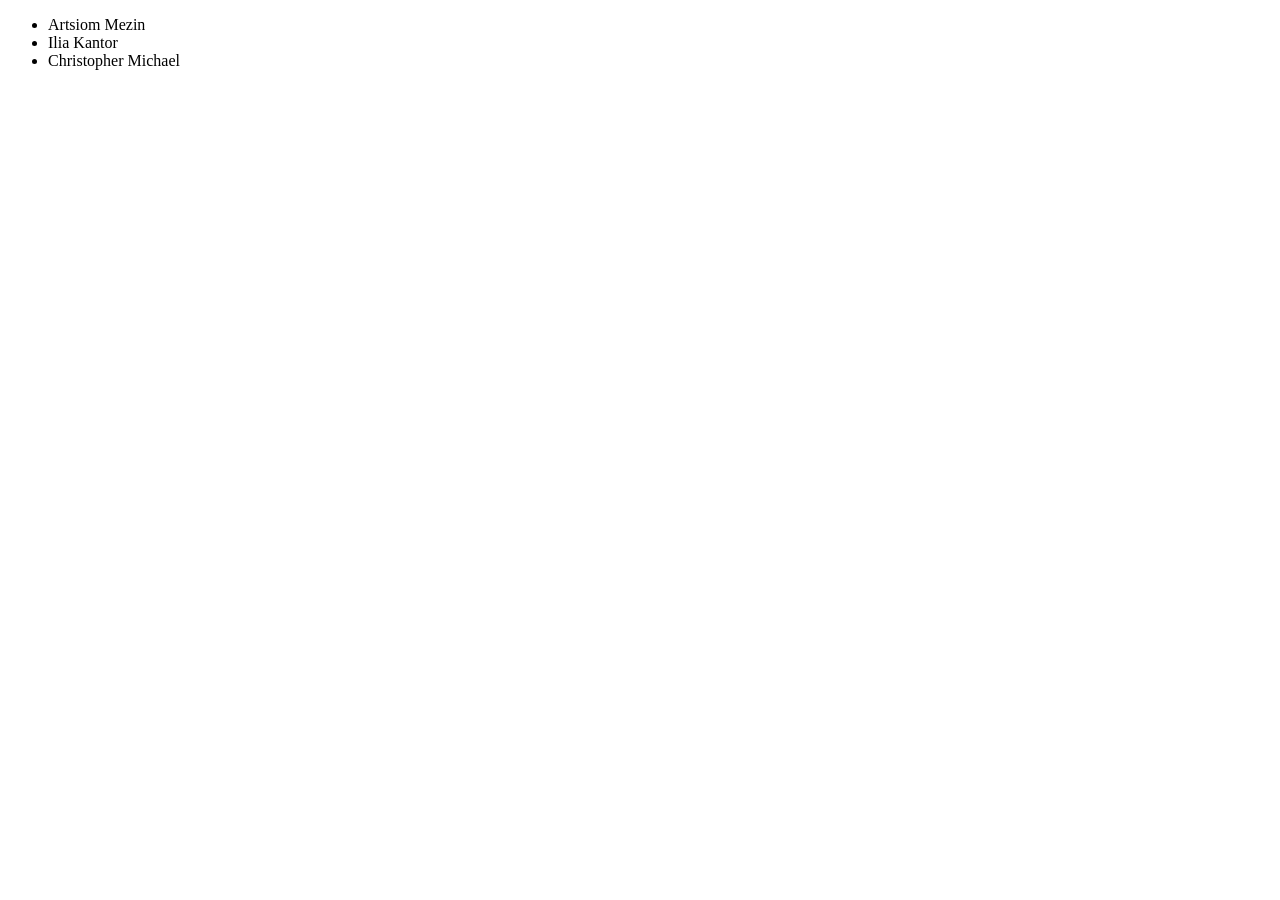
<file: 4-module/1-task/index.html>
<!DOCTYPE html>
<html>
  <head>
    <title>Занятие 4: Список друзей</title>
  </head>

  <script src="index.js"></script>
  <body>
    <script>
      let friends = [
        {
          firstName: 'Artsiom',
          lastName: 'Mezin'
        },
        {
          firstName: 'Ilia',
          lastName: 'Kantor'
        },
        {
          firstName: 'Christopher',
          lastName: 'Michael'
        }
      ];

      document.body.appendChild(makeFriendsList(friends));
    </script>
  </body>
</html>
</file>
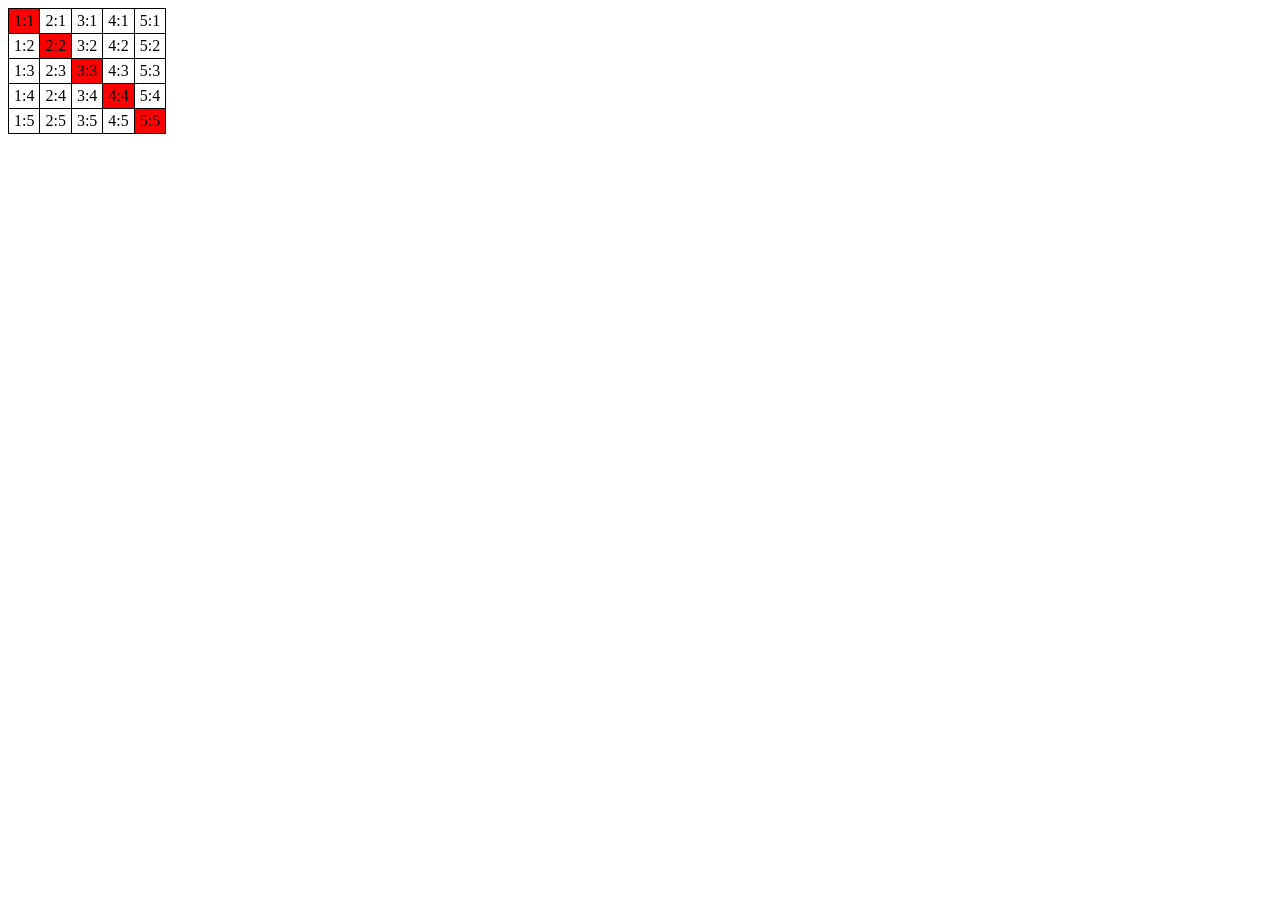
<file: 4-module/2-task/index.html>
<!DOCTYPE HTML>
<html>

<head>
  <style>
    table {
      border-collapse: collapse;
    }

    td {
      border: 1px solid black;
      padding: 3px 5px;
    }
  </style>
</head>

<body>
  <table>
    <tr>
      <td>1:1</td>
      <td>2:1</td>
      <td>3:1</td>
      <td>4:1</td>
      <td>5:1</td>
    </tr>
    <tr>
      <td>1:2</td>
      <td>2:2</td>
      <td>3:2</td>
      <td>4:2</td>
      <td>5:2</td>
    </tr>
    <tr>
      <td>1:3</td>
      <td>2:3</td>
      <td>3:3</td>
      <td>4:3</td>
      <td>5:3</td>
    </tr>
    <tr>
      <td>1:4</td>
      <td>2:4</td>
      <td>3:4</td>
      <td>4:4</td>
      <td>5:4</td>
    </tr>
    <tr>
      <td>1:5</td>
      <td>2:5</td>
      <td>3:5</td>
      <td>4:5</td>
      <td>5:5</td>
    </tr>
  </table>

  <script src="index.js"></script>
  <script>
    let table = document.querySelector('table');

    makeDiagonalRed(table);
  </script>
</body>

</html>
</file>
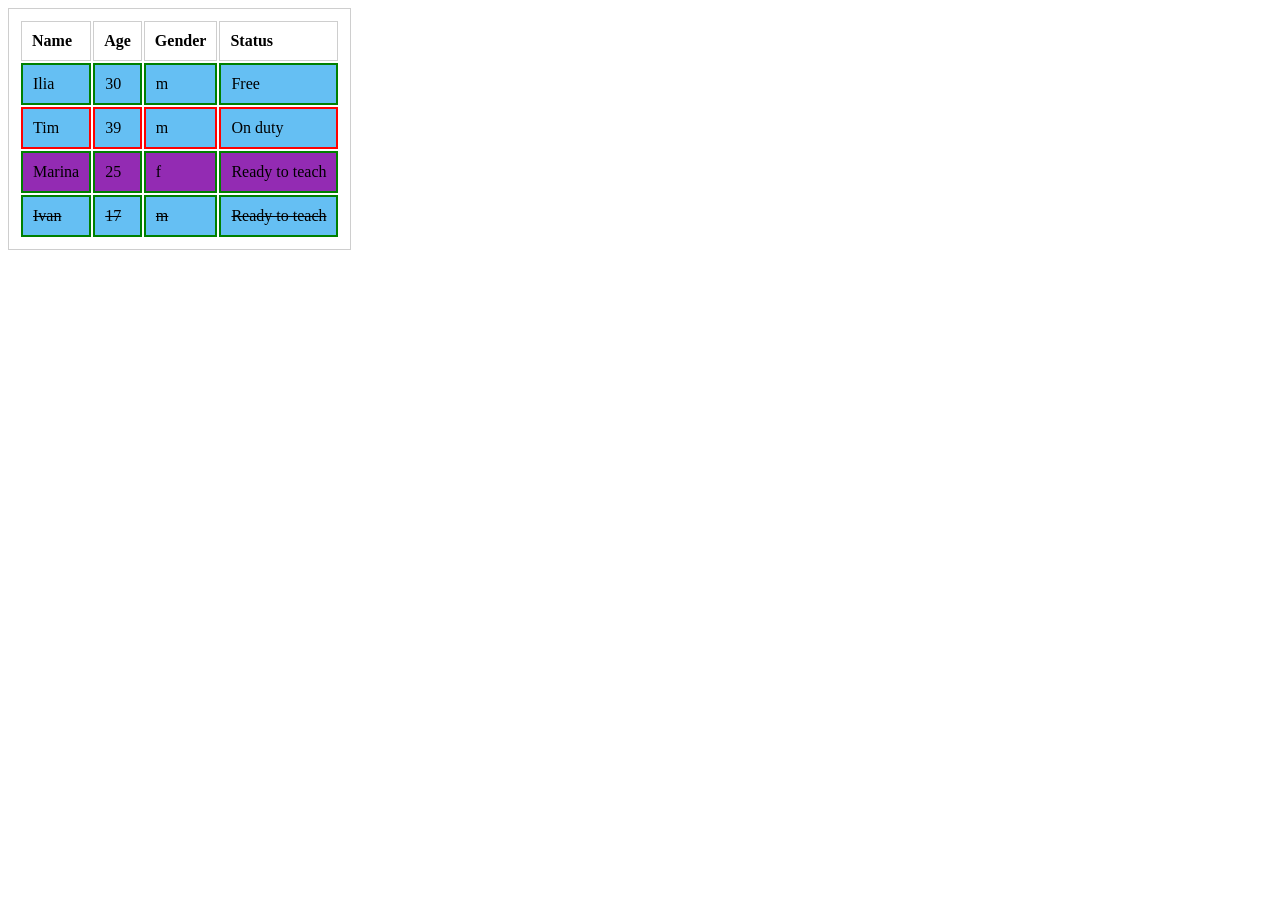
<file: 4-module/3-task/index.html>
<!DOCTYPE html>
<html lang="en">

<head>
  <meta charset="UTF-8">
  <title>Занятие 4: Функция highlight</title>
  <script src="index.js"></script>
  <link rel="stylesheet" href="style.css">
</head>

<body>
  <table class="js-teachers">
    <thead>
      <tr>
        <td>Name</td>
        <td>Age</td>
        <td>Gender</td>
        <td>Status</td>
      </tr>
    </thead>
    <tbody>
      <tr>
        <td>Ilia</td>
        <td>30</td>
        <td>m</td>
        <td data-available="true">Free</td>
      </tr>
      <tr>
        <td>Tim</td>
        <td>39</td>
        <td>m</td>
        <td data-available="false">On duty</td>
      </tr>
      <tr>
        <td>Marina</td>
        <td>25</td>
        <td>f</td>
        <td data-available="true">Ready to teach</td>
      </tr>
      <tr>
        <td>Klivden</td>
        <td>42</td>
        <td>m</td>
        <td>Leeeroy Jenkins!</td>
      </tr>
      <tr>
        <td>Ivan</td>
        <td>17</td>
        <td>m</td>
        <td data-available="true">Ready to teach</td>
      </tr>
    </tbody>
  </table>
  <script>
    let table = document.querySelector('.js-teachers');

    highlight(table);
  </script>
</body>

</html>
</file>
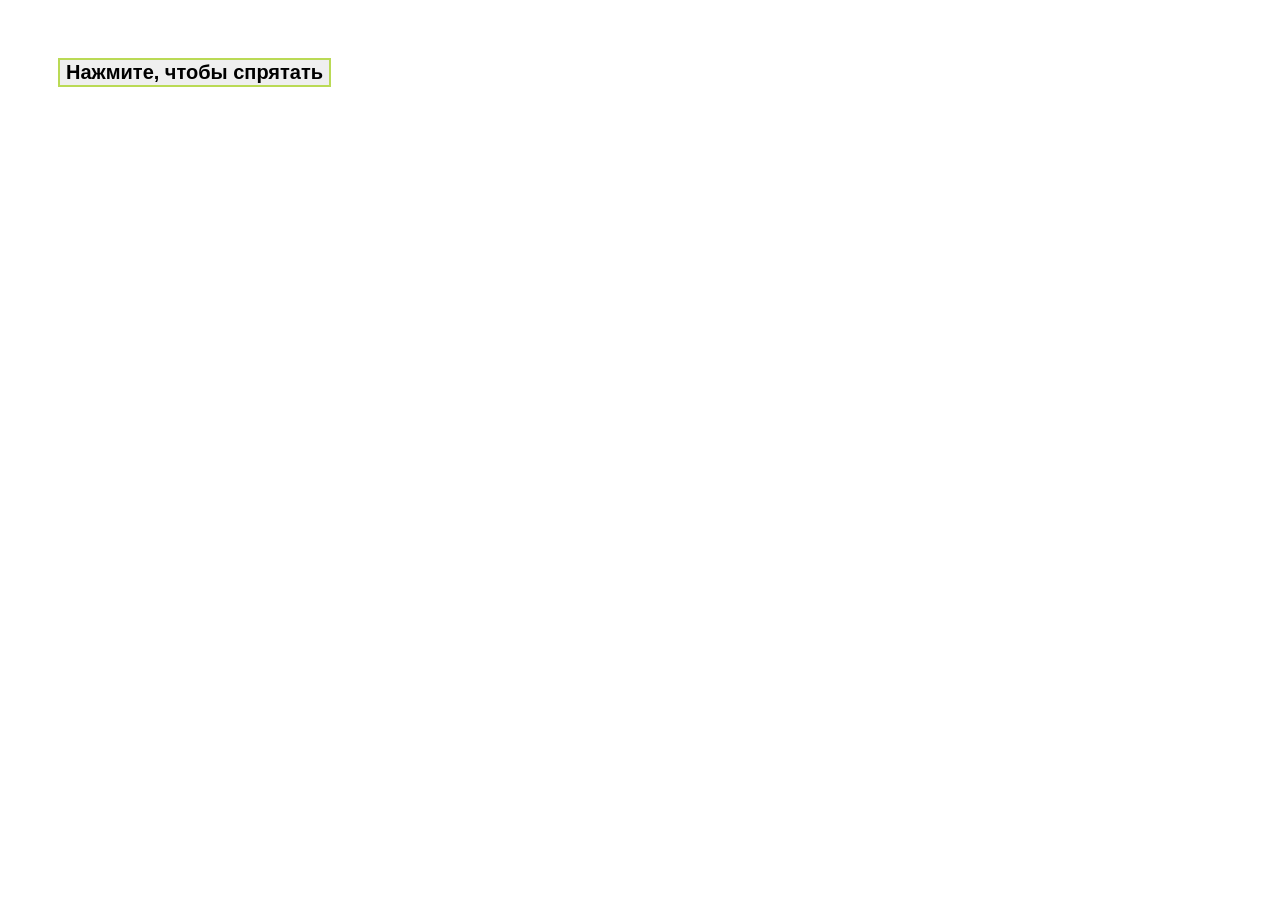
<file: 5-module/1-task/index.html>
<!DOCTYPE html>
<html>

<head>
  <meta charset="utf-8" />
  <meta name="viewport" content="width=device-width, initial-scale=1" />
  <title>Спрятать себя</title>
  <link rel="stylesheet" href="./index.css">
</head>

<body>
  <button class="hide-self-button">Нажмите, чтобы спрятать</button>

  <script src="./index.js"></script>
  <script>
    hideSelf();
  </script>
</body>

</html>
</file>
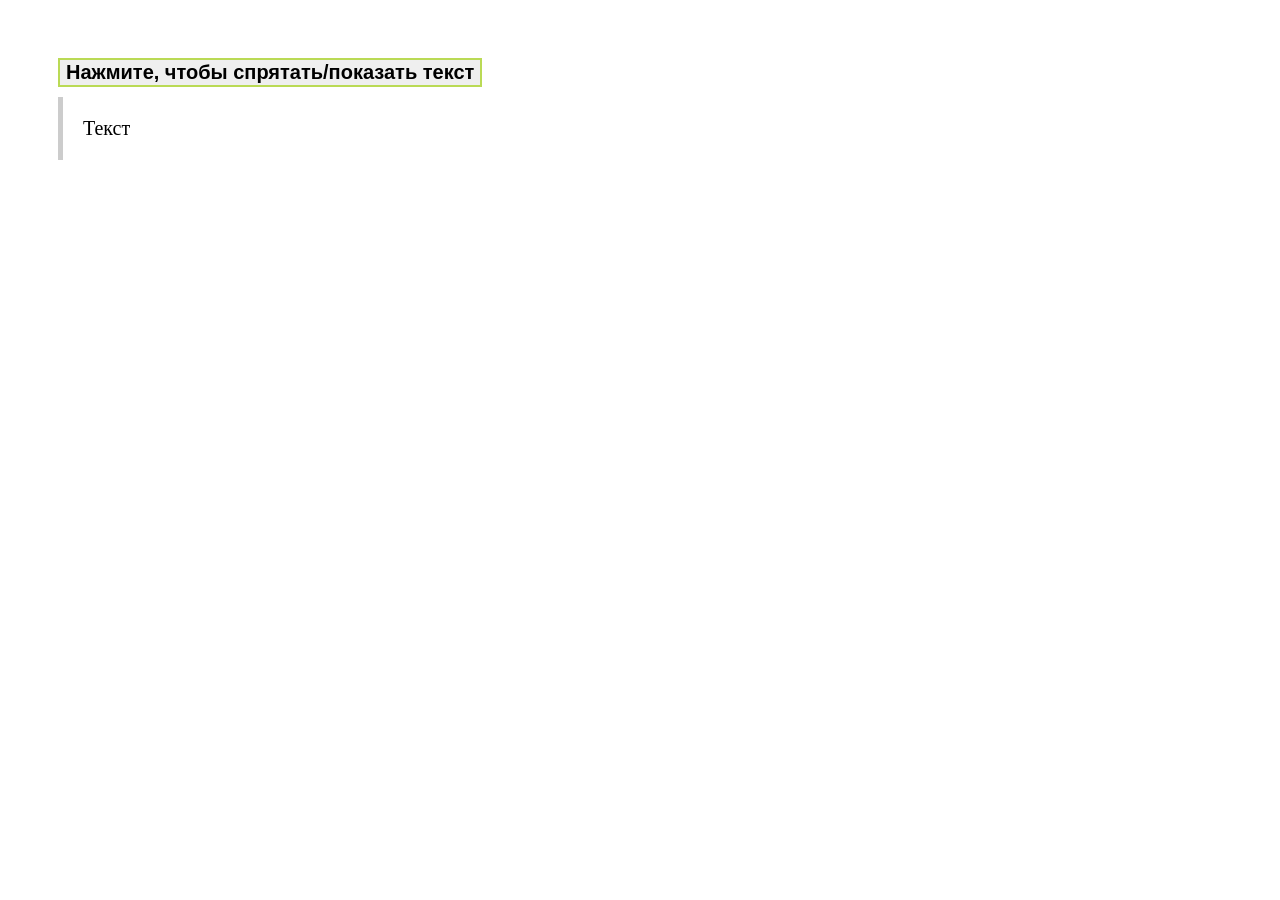
<file: 5-module/2-task/index.html>
<!DOCTYPE html>
<html>

<head>
  <meta charset="utf-8" />
  <meta name="viewport" content="width=device-width, initial-scale=1" />
  <title>Спрятать/показать текст</title>
  <link rel="stylesheet" href="./index.css">
</head>

<body>
  <button class="toggle-text-button">Нажмите, чтобы спрятать/показать текст</button>
  <div id="text">Текст</div>

  <script src="./index.js"></script>
  <script>
    toggleText();
  </script>
</body>

</html>
</file>
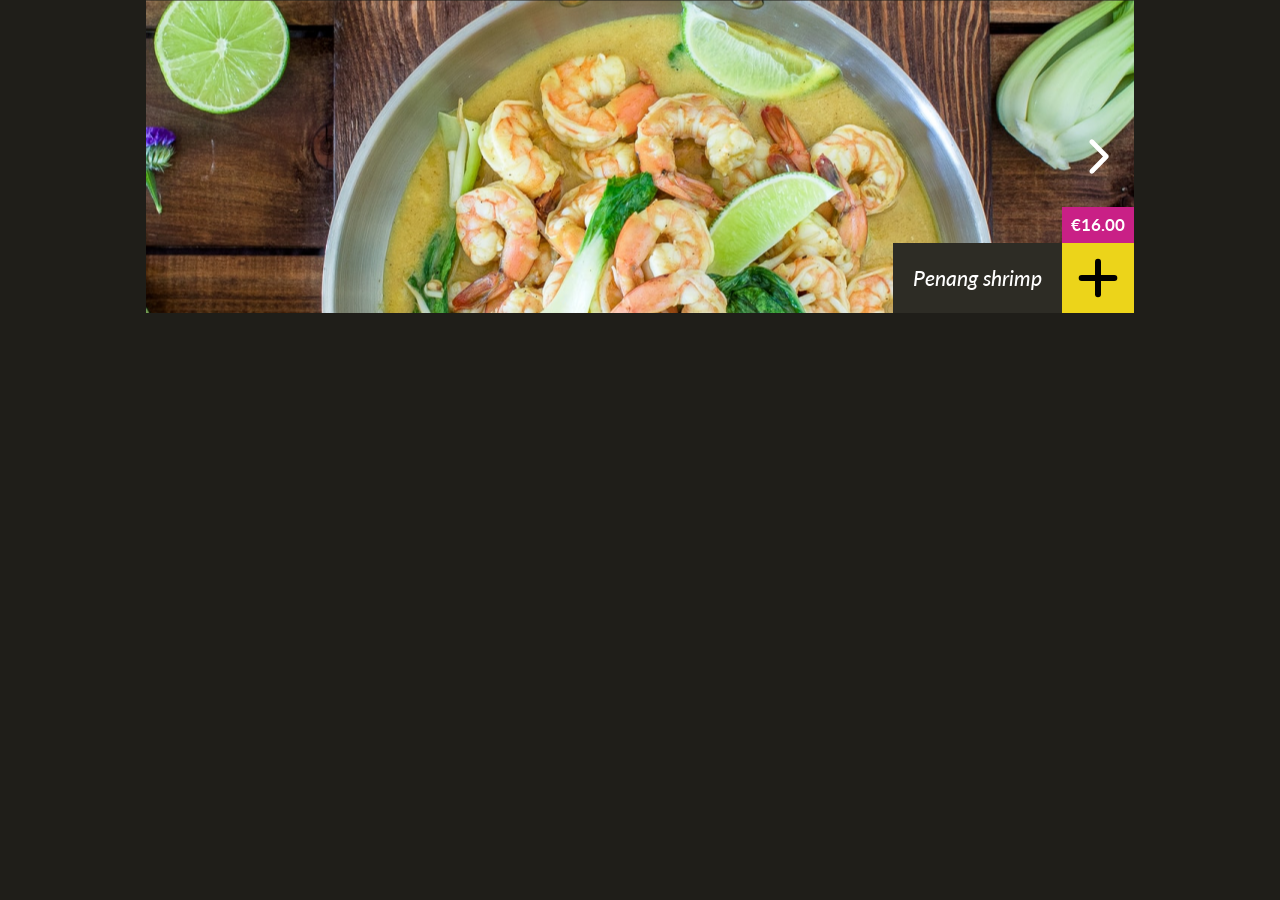
<file: 5-module/3-task/index.html>
<!DOCTYPE html>
<title>Бангкок Экспресс: Карусель</title>

<link rel="stylesheet" href="/assets/styles/common.css" />
<link rel="stylesheet" href="./index.css" />
</head>

<body>
  <main>
    <div class="container" data-carousel-holder>
      <div class="carousel">
        <div class="carousel__arrow carousel__arrow_right">
          <img src="/assets/images/icons/angle-icon.svg" alt="icon">
        </div>
        <div class="carousel__arrow carousel__arrow_left">
          <img src="/assets/images/icons/angle-left-icon.svg" alt="icon">
        </div>

        <div class="carousel__inner">
          <div class="carousel__slide" data-id="penang-shrimp">
            <img src="/assets/images/carousel/penang_shrimp.png" class="carousel__img" alt="slide">
            <div class="carousel__caption">
              <span class="carousel__price">€16.00</span>
              <div class="carousel__title">Penang shrimp</div>
              <button type="button" class="carousel__button">
                <img src="/assets/images/icons/plus-icon.svg" alt="icon">
              </button>
            </div>
          </div>

          <div class="carousel__slide" data-id="chicken-cashew">
            <img src="/assets/images/carousel/chicken_cashew.png" class="carousel__img" alt="slide">
            <div class="carousel__caption">
              <span class="carousel__price">€14.00</span>
              <div class="carousel__title">Chicken cashew</div>
              <button type="button" class="carousel__button">
                <img src="/assets/images/icons/plus-icon.svg" alt="icon">
              </button>
            </div>
          </div>

          <div class="carousel__slide" data-id="red-curry-veggies">
            <img src="/assets/images/carousel/red_curry_vega.png" class="carousel__img" alt="slide">
            <div class="carousel__caption">
              <span class="carousel__price">€12.50</span>
              <div class="carousel__title">Red curry veggies</div>
              <button type="button" class="carousel__button">
                <img src="/assets/images/icons/plus-icon.svg" alt="icon">
              </button>
            </div>
          </div>

          <div class="carousel__slide" data-id="chicken-springrolls">
            <img src="/assets/images/carousel/chicken_loempias.png" class="carousel__img" alt="slide">
            <div class="carousel__caption">
              <span class="carousel__price">€6.50</span>
              <div class="carousel__title">Chicken springrolls</div>
              <button type="button" class="carousel__button">
                <img src="/assets/images/icons/plus-icon.svg" alt="icon">
              </button>
            </div>
          </div>
        </div>
      </div>
    </div>
  </main>

  <script src="./index.js">
  </script>
  <script>
    if (initCarousel) {
      initCarousel();
    }
  </script>
</body>

</html>
</file>
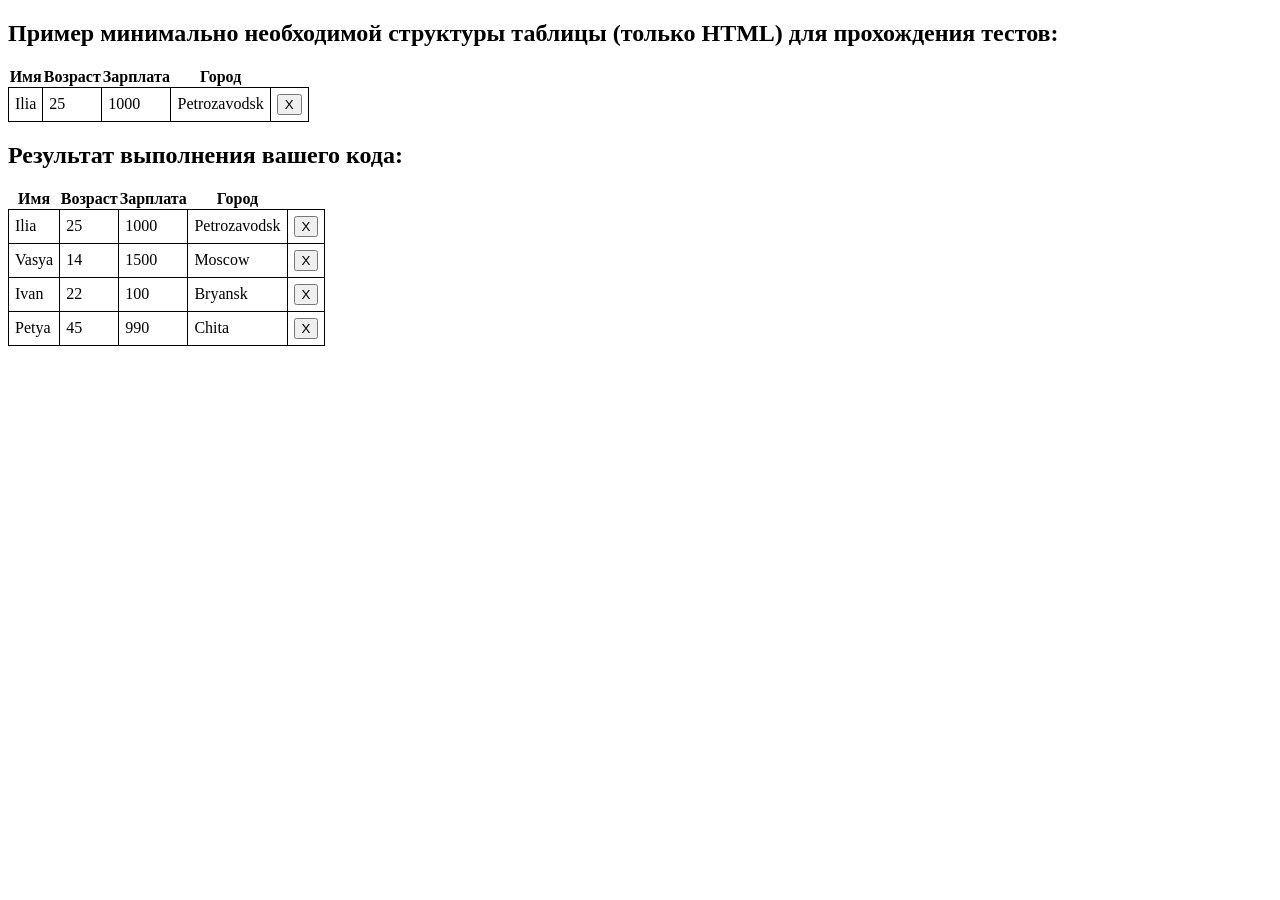
<file: 6-module/1-task/index.html>
<!DOCTYPE html>
<html>

<head>
  <title>Очищаемая таблица</title>
  <link href="style.css" rel="stylesheet">
</head>

<body>
  <h2>Пример минимально необходимой структуры таблицы (только HTML) для прохождения тестов:</h1>
  <div class="example">
    <table>
      <thead>
        <tr>
          <th>Имя</th>
          <th>Возраст</th>
          <th>Зарплата</th>
          <th>Город</th>
          <th></th>
        </tr>
      </thead>
      <tbody>
        <tr>
          <td>Ilia</td>
          <td>25</td>
          <td>1000</td>
          <td>Petrozavodsk</td>
          <td><button>X</button></td>
        </tr>
      </tbody>
    </table>
  </div>

  <h2>Результат выполнения вашего кода:</h2>

  <script type="module">
    import UserTable from './index.js';

    let rows = [
      {
        name: 'Ilia',
        age: 25,
        salary: 1000,
        city: 'Petrozavodsk'
      },
      {
        name: 'Vasya',
        age: 14,
        salary: 1500,
        city: 'Moscow'
      },
      {
        name: 'Ivan',
        age: 22,
        salary: 100,
        city: 'Bryansk'
      },
      {
        name: 'Petya',
        age: 45,
        salary: 990,
        city: 'Chita'
      }
    ];

    let table = new UserTable(rows);
    document.body.append(table.elem);


  </script>
</body>

</html>
</file>
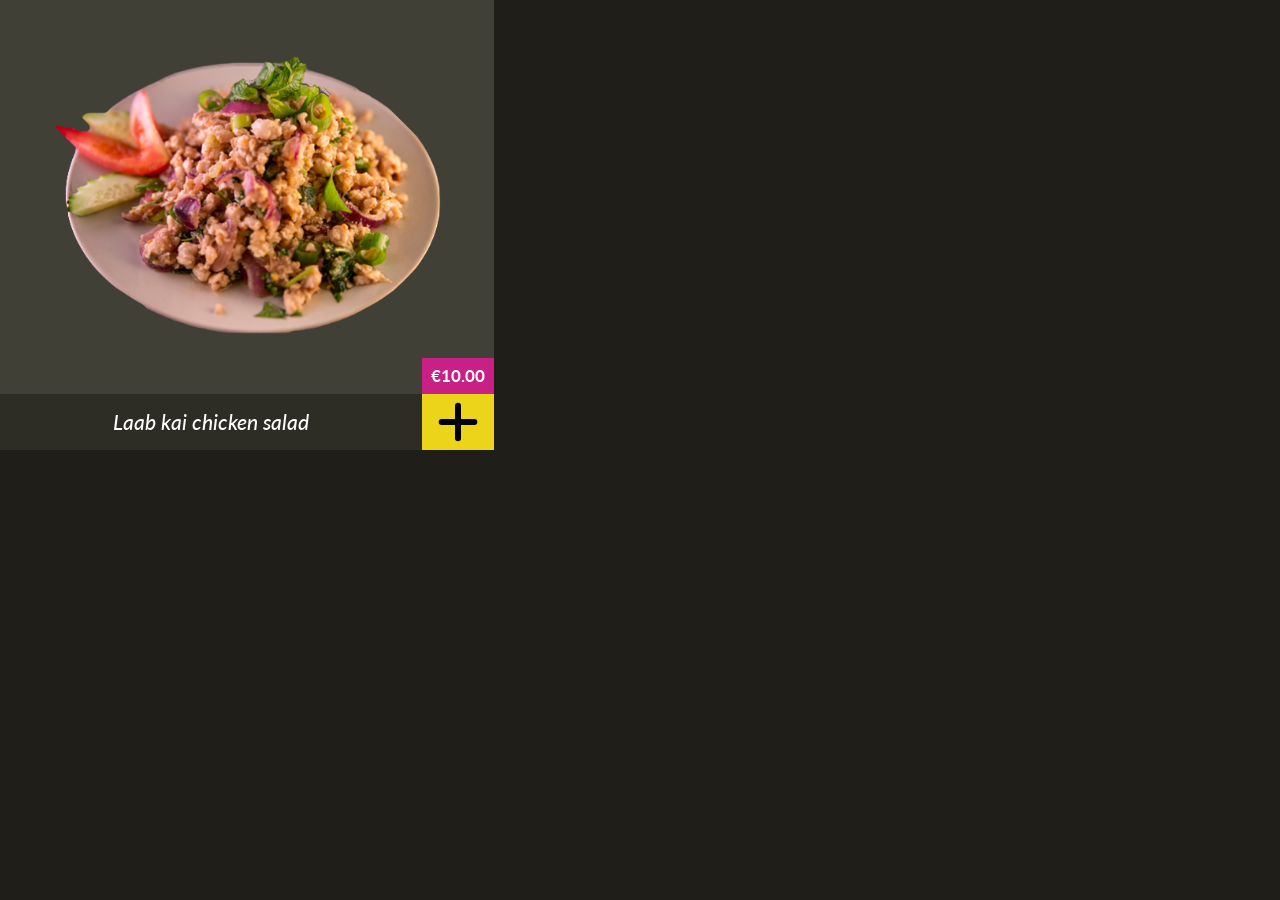
<file: 6-module/2-task/index.html>
<!DOCTYPE html>
<html>

<head>
  <meta charset="utf-8" />
  <meta name="viewport" content="width=device-width, initial-scale=1" />
  <title>Бангкок Экспресс: Карточка товара</title>
  <link rel="stylesheet" href="./index.css" />
  <link rel="stylesheet" href="/assets/styles/common.css" />
</head>

<body>
  <div id="holder" class="container_half"></div>

  <script type="module">
    import ProductCard from './index.js';

    let card = new ProductCard({
      name: "Laab kai chicken salad",
      price: 10,
      category: "salads",
      image: "laab_kai_chicken_salad.png",
      id: "laab-kai-chicken-salad"
    });

    holder.append(card.elem);
  </script>
</body>

</html>
</file>
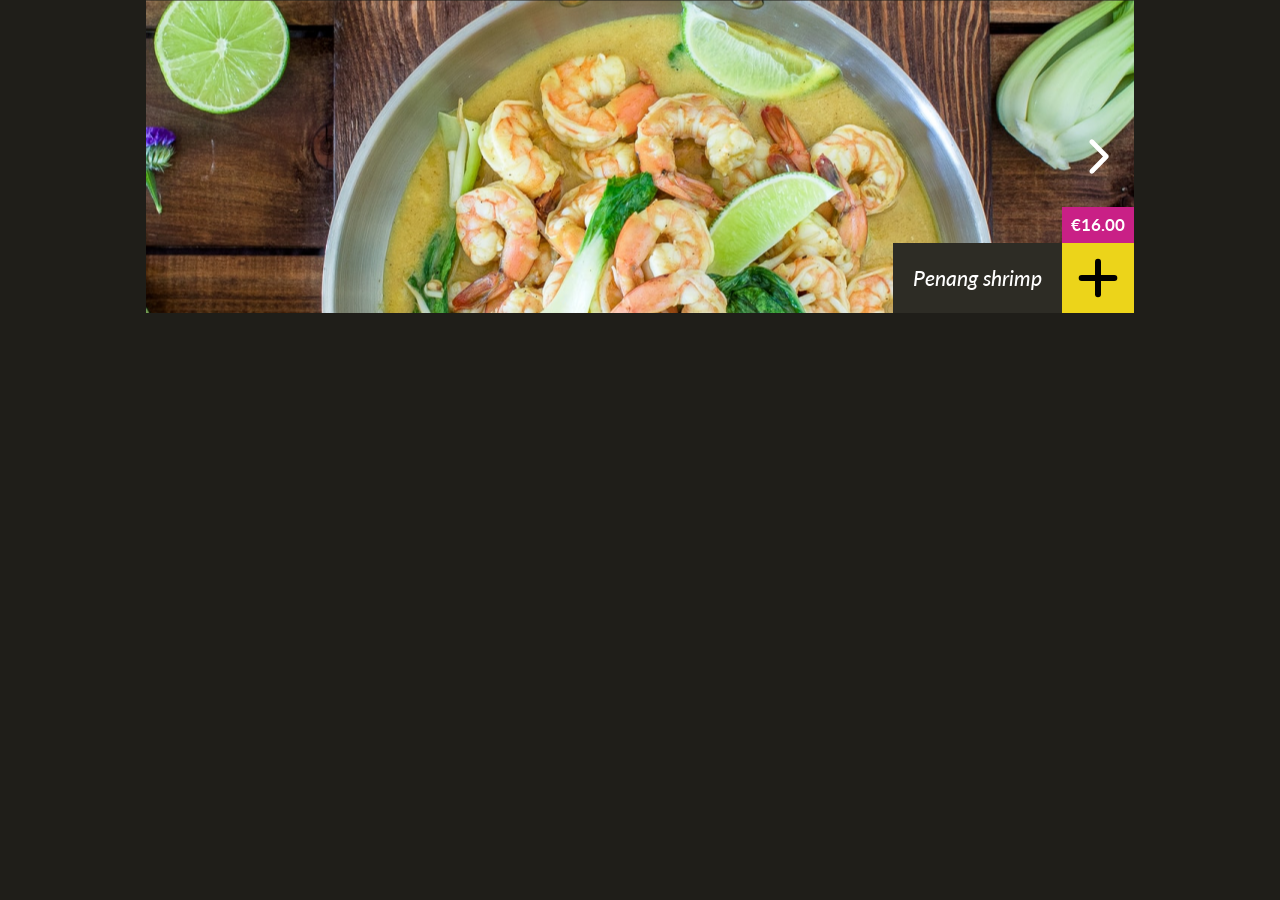
<file: 6-module/3-task/index.html>
<!DOCTYPE html>
<html>

<head>
  <meta charset="utf-8" />
  <meta name="viewport" content="width=device-width, initial-scale=1" />
  <title>Бангкок Экспресс: Карусель</title>

  <link rel="stylesheet" href="./index.css" />
  <link rel="stylesheet" href="/assets/styles/common.css" />
</head>

<body>
  <div class="container">
  </div>

  <script type="module">
    import slides from './slides.js';
    import Carousel from './index.js';

    let carousel = new Carousel(slides);
    let containerElement = document.body.querySelector('.container');

    containerElement.append(carousel.elem);
  </script>
</body>

</html>
</file>
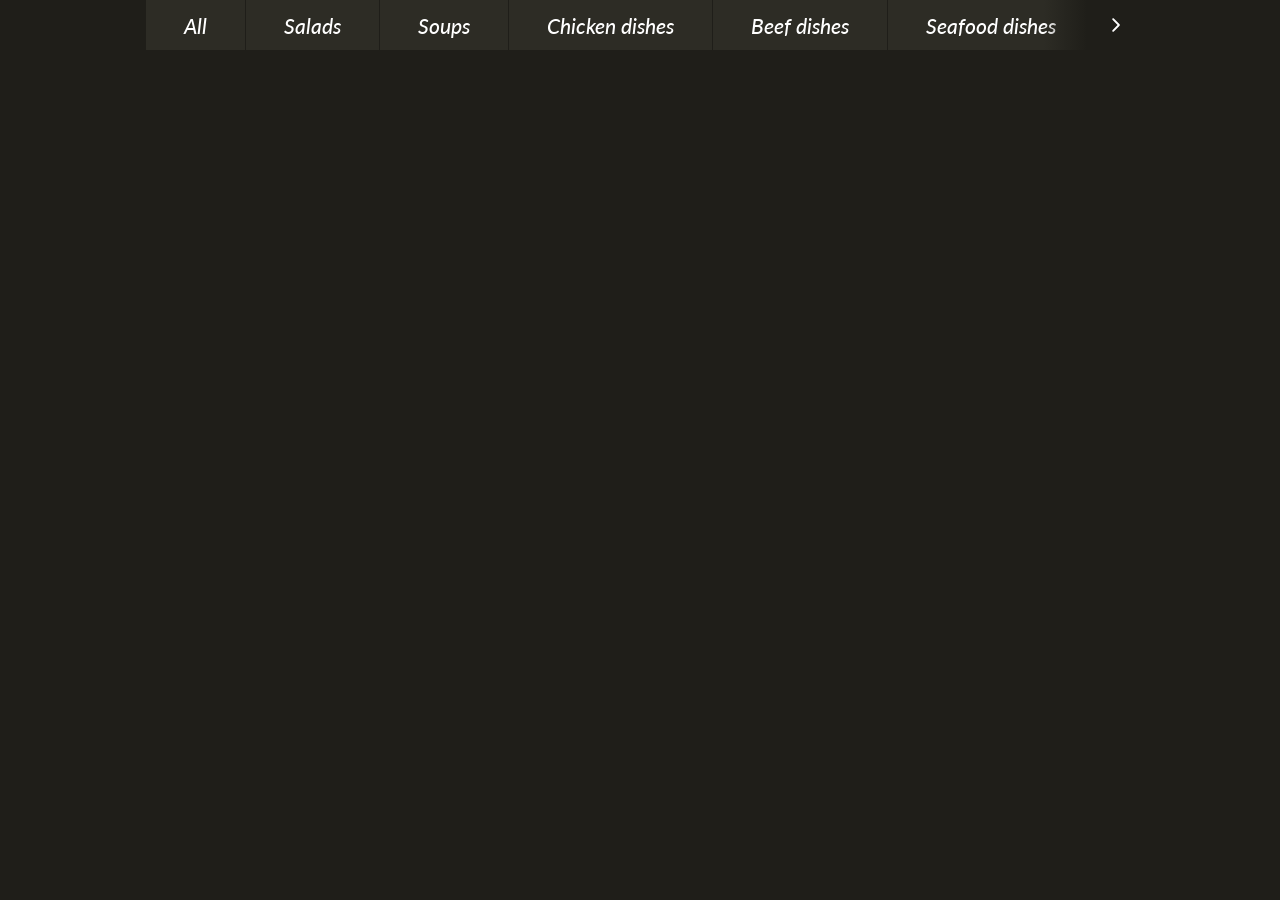
<file: 7-module/1-task/index.html>
<!DOCTYPE html>
<html>

<head>
  <meta charset="utf-8" />
  <meta name="viewport" content="width=device-width, initial-scale=1" />
  <title>Бангкок Экспресс: Лента-Меню</title>

  <link rel="stylesheet" href="./index.css" />
  <link rel="stylesheet" href="/assets/styles/common.css" />
</head>

<body>
  <div class="container">
  </div>

  <script type="module">
    import RibbonMenu from './index.js';
    import categories from './categories.js';

    let ribbon = new RibbonMenu(categories);

    let container = document.querySelector('.container');

    container.append(ribbon.elem);
  </script>
</body>

</html>
</file>
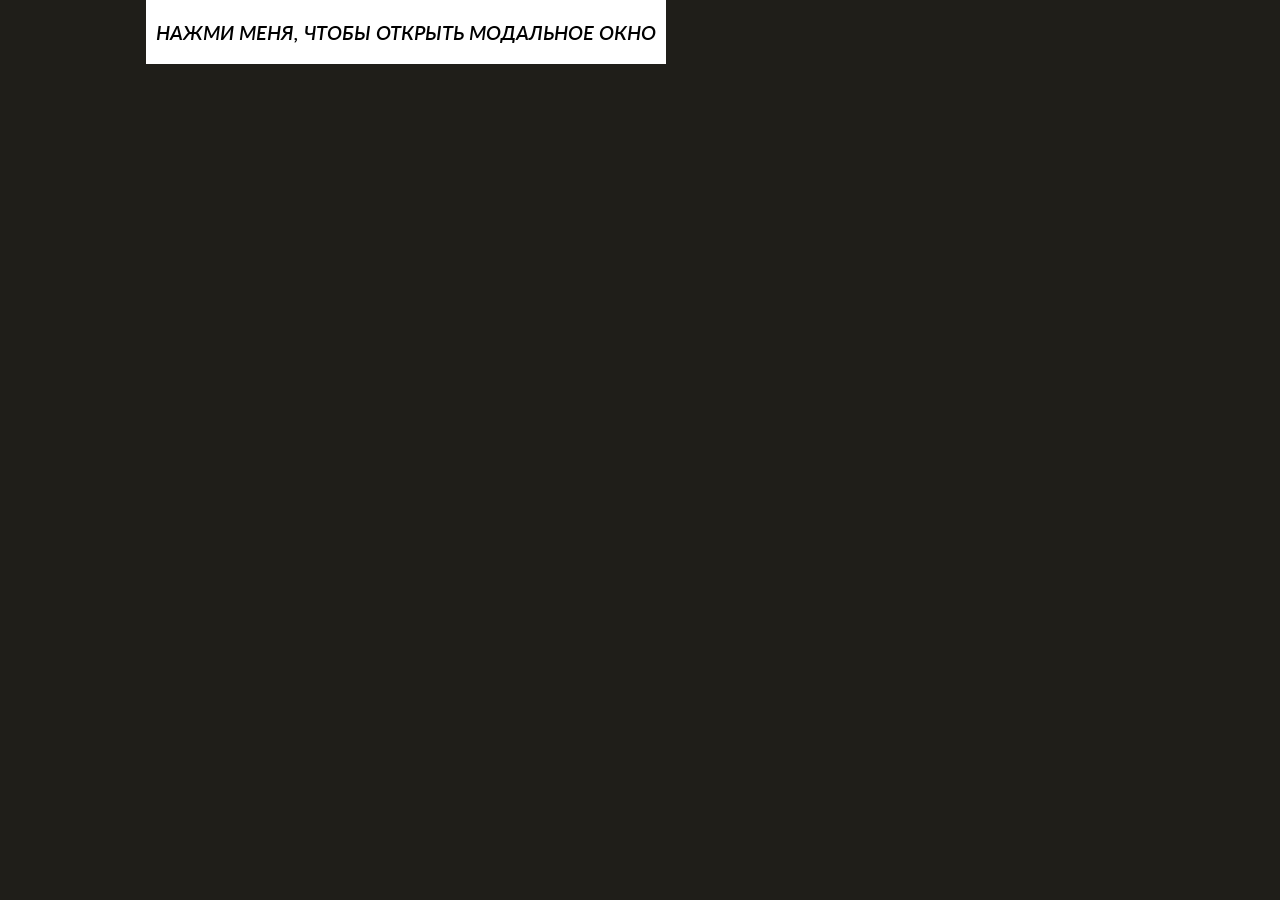
<file: 7-module/2-task/index.html>
<!DOCTYPE html>
<html>

<head>
  <meta charset="utf-8" />
  <meta name="viewport" content="width=device-width, initial-scale=1" />
  <title>Бангкок Экспресс: Модальное окно</title>

  <link rel="stylesheet" href="./index.css" />
  <link rel="stylesheet" href="/assets/styles/common.css" />
</head>

<body>
  <script type="module">
    import Modal from './index.js';
    import createElement from '../../assets/lib/create-element.js';

    window.openModal = () => {
      let modal = new Modal();
      modal.setTitle('Modal Title');
      modal.setBody(createElement('<div>Тело модального окна</div>'));

      modal.open();
    }
  </script>

  <div class="container">
    <button class='button' onclick="openModal()" style="background: white; color: black;padding: 10px">
      Нажми меня, чтобы открыть модальное окно
    </button>
  </div>


</body>

</html>
</file>
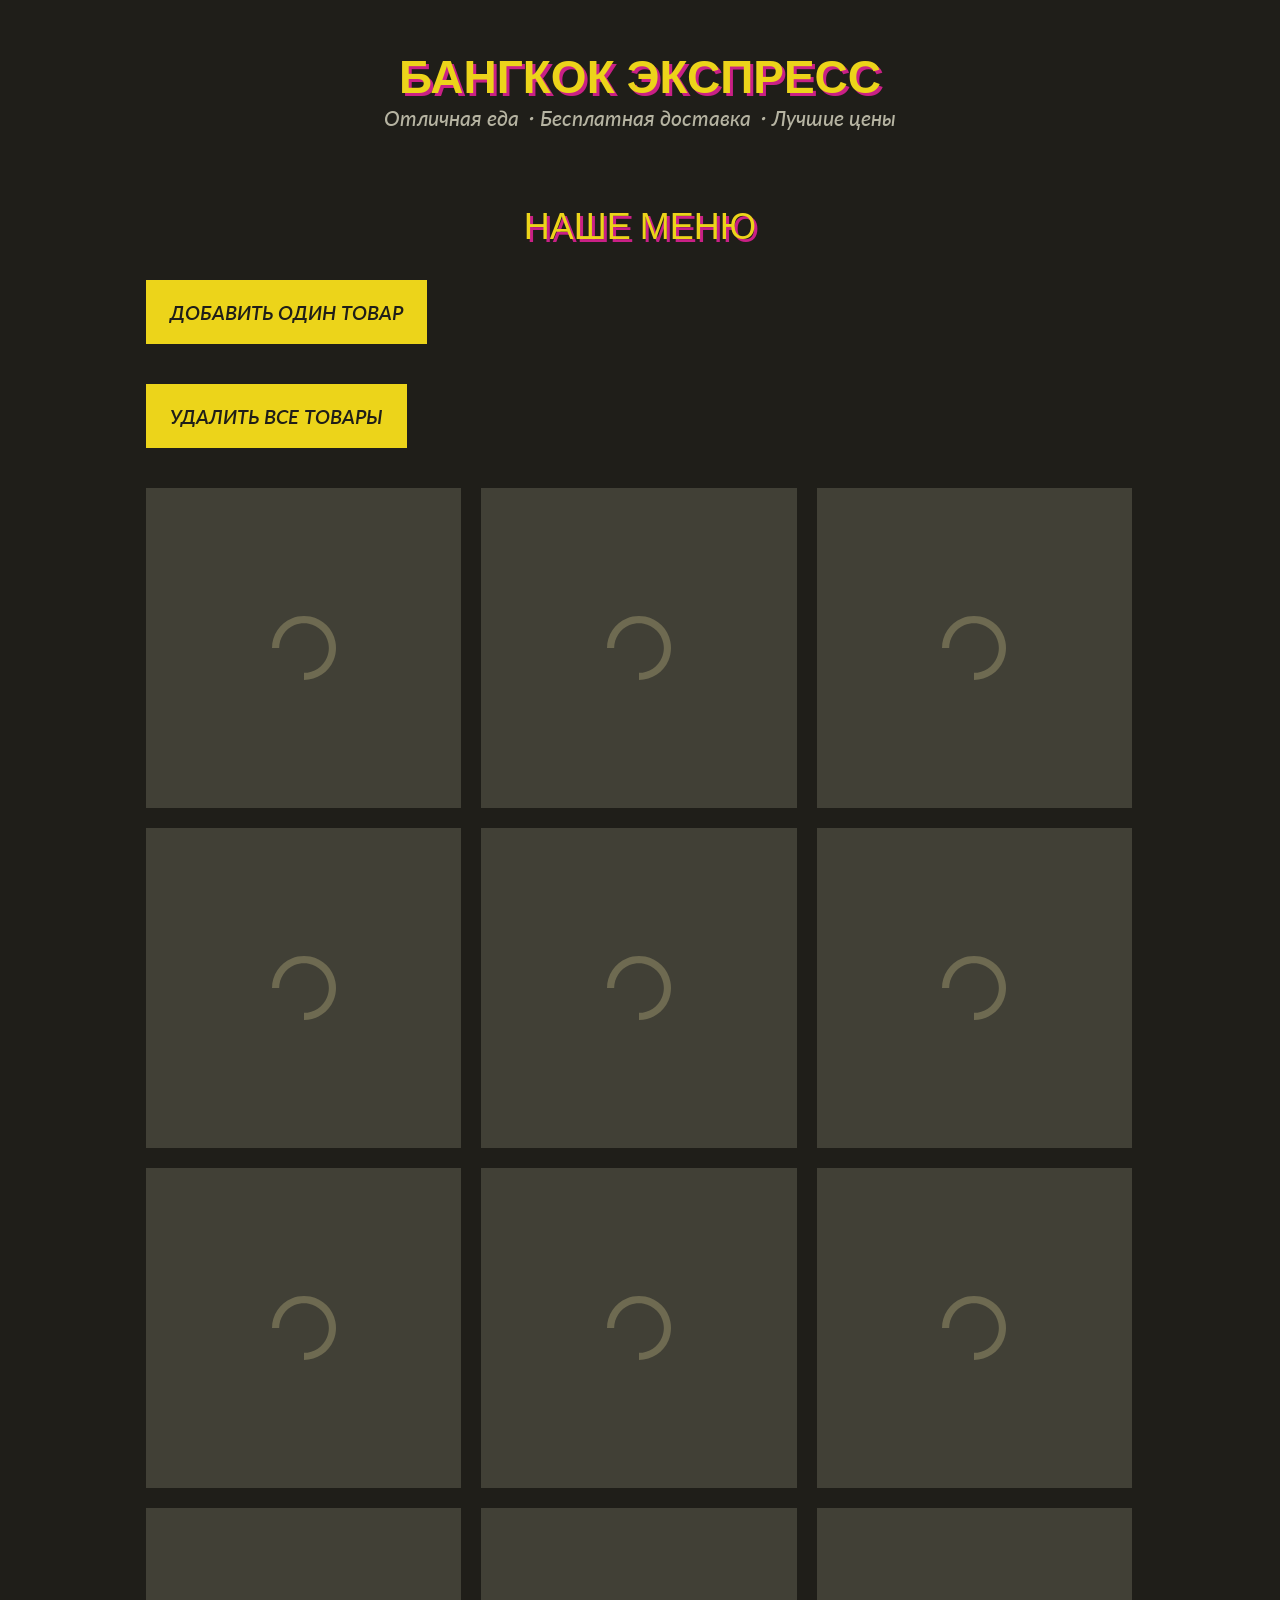
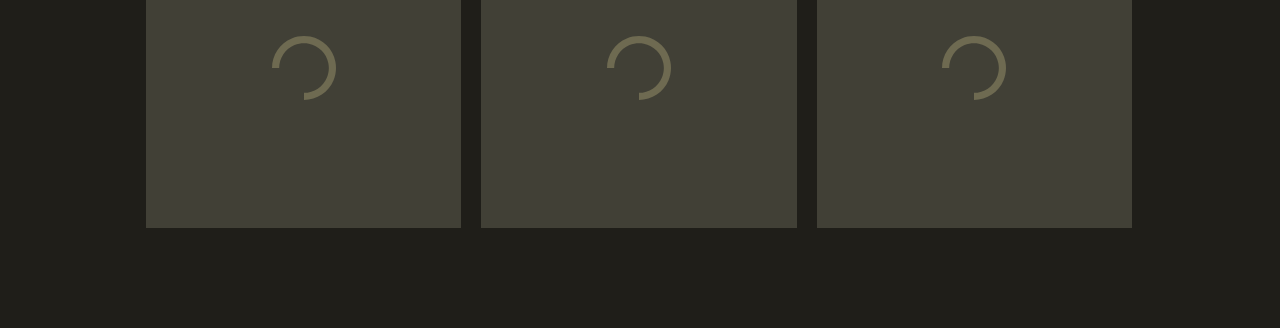
<file: 8-module/1-task/index.html>
<!DOCTYPE html>
<html>

<head>
  <meta charset="utf-8" />
  <meta name="viewport" content="width=device-width, initial-scale=1" />
  <title>Бангкок Экспресс: Иконка корзины</title>

  <link rel="stylesheet" href="./index.css" />
  <link rel="stylesheet" href="./product-grid.css" />
  <link rel="stylesheet" href="/assets/styles/common.css" />
</head>

<body>
  <header class="header container">
    <h1 class="heading logo">Бангкок Экспресс</h1>
    <h3 class="subheading">Отличная еда・Бесплатная доставка・Лучшие цены</h3>

    <div data-cart-icon-holder>
      <!--СЮДА ВСТАВЛЯЕТСЯ CART-ICON-->
    </div>
  </header>

  <main>
    <div class="container" style="padding-bottom: 40px;">
      <h2 class="section-heading">Наше Меню</h2>

      <div>
        <button class="button" data-add-product>Добавить один товар</button>
      </div>

      <div style="padding-top: 40px;">
        <button class="button" data-remove-all-products>Удалить все товары</button>
      </div>
    </div>

    <div class="container">
      <div class="products-grid is-loading">
        <div class="products-grid__skeleton">
          <div class="products-grid__skeleton-item"></div>
          <div class="products-grid__skeleton-item"></div>
          <div class="products-grid__skeleton-item"></div>
          <div class="products-grid__skeleton-item"></div>
          <div class="products-grid__skeleton-item"></div>
          <div class="products-grid__skeleton-item"></div>

          <div class="products-grid__skeleton-item"></div>
          <div class="products-grid__skeleton-item"></div>
          <div class="products-grid__skeleton-item"></div>
          <div class="products-grid__skeleton-item"></div>
          <div class="products-grid__skeleton-item"></div>
          <div class="products-grid__skeleton-item"></div>
        </div>

        <div class="products-grid__inner"></div>
      </div>
    </div>
  </main>

  <script type="module">
    import CartIcon from './index.js';

    let product = {
      price: 7,
      count: 1,
    }

    let cart = {
      products: [],

      isEmpty() {
        return this.products.length === 0;
      },

      getTotalCount() {
        return this.products.length;
      },

      getTotalPrice() {
        return this.products.reduce((totalPrice, product) => totalPrice + product.price, 0);
      }
    }

    let cartIcon = new CartIcon();
    let cartIconHolder = document.querySelector('[data-cart-icon-holder]');
    cartIconHolder.append(cartIcon.elem);

    let addProductButton = document.querySelector('[data-add-product]');
    let removeAllProductsButton = document.querySelector('[data-remove-all-products]');

    addProductButton.onclick = () => {
      let productToAdd = Object.assign({}, product);
      cart.products.push(productToAdd);

      cartIcon.update(cart);
    };

    removeAllProductsButton.onclick = () => {
      cart.products = [];

      cartIcon.update(cart);
    };

  </script>
</body>

</html>
</file>
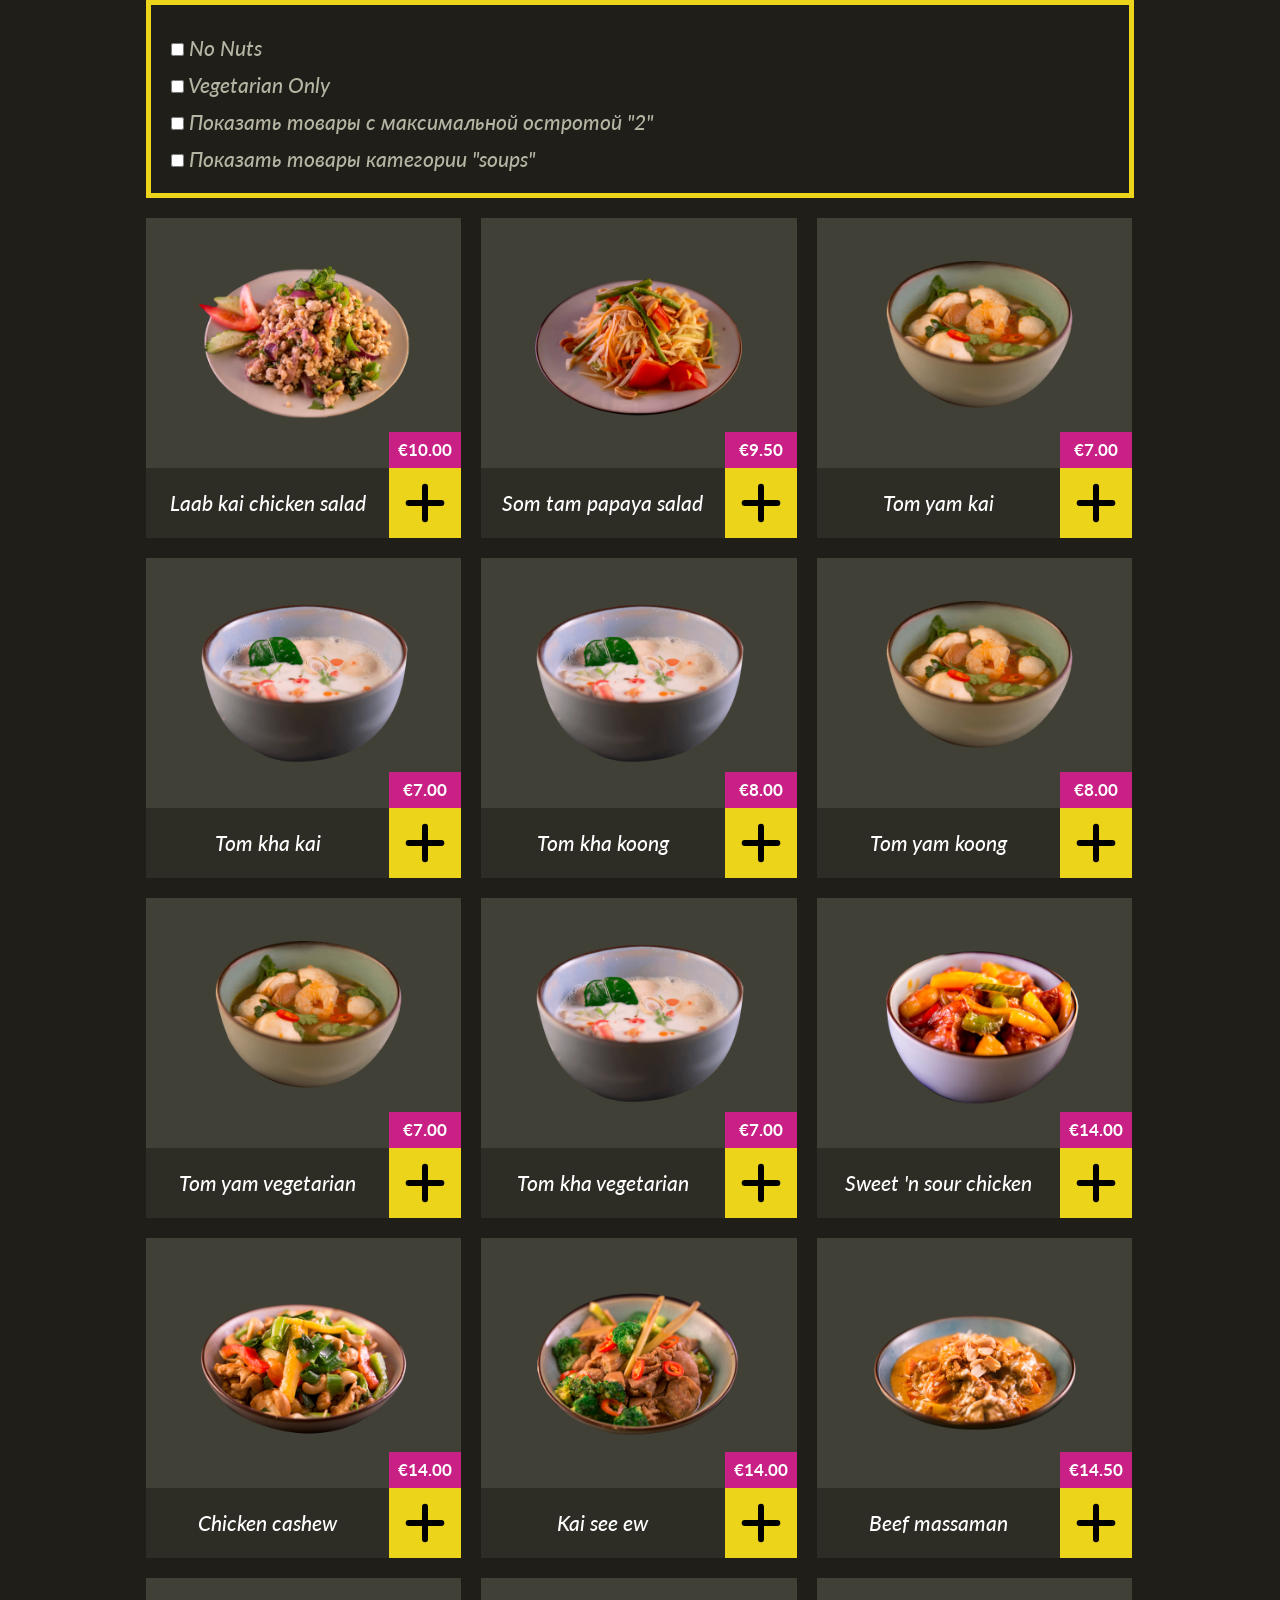
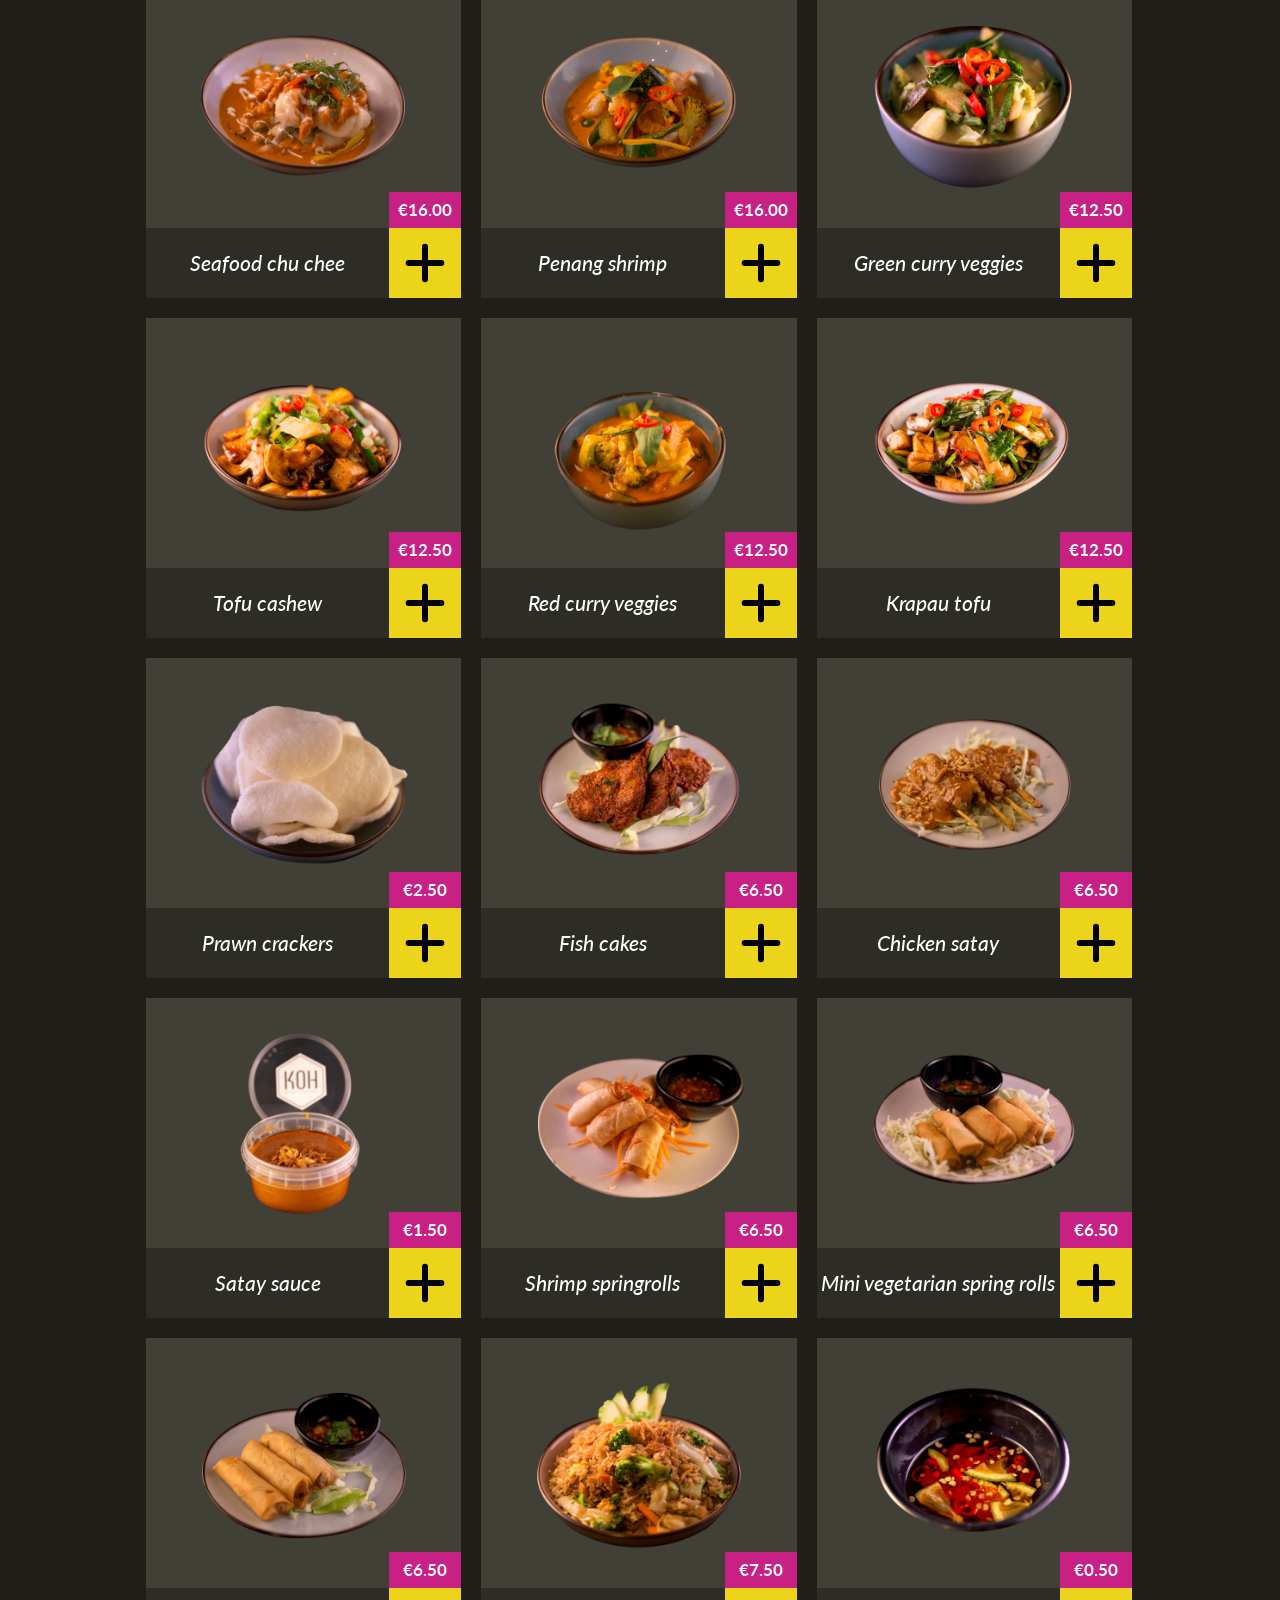
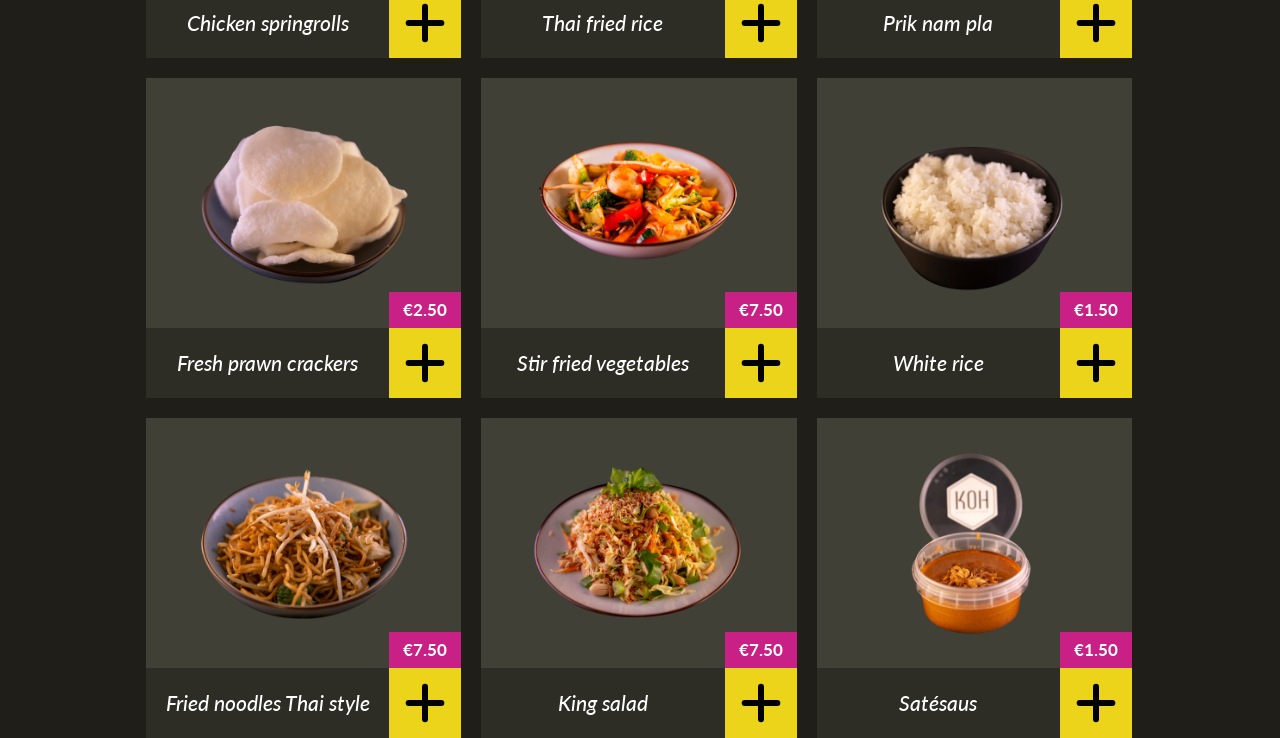
<file: 8-module/2-task/index.html>
<!DOCTYPE html>
<html>

<head>
  <meta charset="utf-8" />
  <meta name="viewport" content="width=device-width, initial-scale=1" />
  <title>Бангкок Экспресс: Иконка корзины</title>

  <link rel="stylesheet" href="./index.css" />
  <link rel="stylesheet" href="../../../6-module/2-task/index.css">
  <link rel="stylesheet" href="/assets/styles/common.css" />
</head>

<style>
  .controls {
    padding: 20px;
    margin-bottom: 20px;
    border: 5px solid var(--color-yellow);
  }

  .controls__row {
    margin-top: 10px;
  }
</style>

<body>
  <div class="container controls">
    <div class="controls__row">
      <label class="subheading">
        <input type="checkbox" data-no-nuts> No Nuts
      </label>
    </div>

    <div class="controls__row">
      <label class="subheading">
        <input type="checkbox" data-vegetarian-only> Vegetarian Only
      </label>
    </div>

    <div class="controls__row">
      <label class="subheading">
        <input type="checkbox" data-max-spiciness> Показать товары с максимальной остротой "2"
      </label>
    </div>

    <div class="controls__row">
      <label class="subheading">
        <input type="checkbox" data-category> Показать товары категории "soups"
      </label>
    </div>
  </div>

  <div class="container" id="container"></div>

  <script type="module">
    import ProductGrid from './index.js';
    import products from './products.js';

    let productGrid = new ProductGrid(products);

    container.append(productGrid.elem);

    let noNutsControl = document.querySelector('[data-no-nuts]');
    noNutsControl.addEventListener('change', () => {
      productGrid.updateFilter({ noNuts: event.target.checked });
    });

    let vegetarianOnlyControl = document.querySelector('[data-vegetarian-only]');
    vegetarianOnlyControl.addEventListener('change', () => {
      productGrid.updateFilter({ vegeterianOnly: event.target.checked });
    });

    let maxSpicinessControl = document.querySelector('[data-max-spiciness]');
    maxSpicinessControl.addEventListener('change', () => {
      if (event.target.checked) {
        productGrid.updateFilter({ maxSpiciness: 2 });
      } else {
        productGrid.updateFilter({ maxSpiciness: 4 });
      }
    });

    let categoryControl = document.querySelector('[data-category]');
    categoryControl.addEventListener('change', () => {
      if (event.target.checked) {
        productGrid.updateFilter({ category: 'soups' });
      } else {
        productGrid.updateFilter({ category: '' });
      }
    });

  </script>
</body>

</html>
</file>
<file: 4-module/3-task/style.css>
/* Styles go here */

table,
td {
  border: 1px solid #cecece;
  padding: 10px;
}

thead {
  font-weight: 700;
}

.male td {
  background-color: #65bff3;
}

.female td {
  background-color: #932bb3;
}

.available td {
  border: 2px solid green;
}

.unavailable td {
  border: 2px solid red;
}
</file>
<file: 5-module/1-task/index.css>
.hide-self-button {
  font-size: 20px;
  font-weight: bold;
  border: 2px solid #bada55;
}

.hide-self-button:active {
  background-color: #cfcccc;
}

body {
  padding-top: 50px;
  padding-left: 50px;
}
</file>
<file: 5-module/2-task/index.css>
.toggle-text-button {
  font-size: 20px;
  font-weight: bold;
  border: 2px solid #bada55;
}

.toggle-text-button:active {
  background-color: #cfcccc;
}

body {
  padding-top: 50px;
  padding-left: 50px;
}

#text {
  width: 30%;
  margin-top: 10px;
  padding: 20px;
  border-left: 5px solid #ccc;
  font-size: 20px;
}
</file>
<file: assets/styles/common.css>
@import "https://fonts.googleapis.com/css?family=Lato:400,400i|Source+Sans+Pro|Sriracha&display=swap";
@import "./button.css";

:root {
  --color-white: #fff;
  --color-black: #1f1e19;
  --color-yellow: #ecd41a;
  --color-yellow-dark: #c8b416;
  --color-pink: #c92086;
  --color-black-light: #6e6a51;
  --color-black-middle: #414036;
  --color-black-dark: #2d2c25;
  --color-grey: #b6b4a2;
  --color-body: var(--color-white);
  --carousel-height: 313px;
  --card-height: 320px;
  --font-primary: "Lato";
  --font-secondary: "Sriracha";
}

html {
  font-family: sans-serif;
  -ms-text-size-adjust: 100%;
  -webkit-text-size-adjust: 100%;
}

body {
  font-family: var(--font-primary), cursive;
  color: var(--color-body);
  font-size: 16px;
  line-height: 1.5;
  background-color: var(--color-black);
  margin: 0;
  -webkit-font-smoothing: antialiased;
  -moz-osx-font-smoothing: grayscale;
}

a {
  background-color: transparent;
  -webkit-text-decoration-skip: objects;
}

a:active,
a:hover {
  outline-width: 0;
}

* {
  margin: 0;
  padding: 0;
  box-sizing: border-box;
}

body main {
  position: relative;
  z-index: 2;
  padding-bottom: 100px;
}

.text-center {
  text-align: center;
}

select {
  -webkit-appearance: none;
  -moz-appearance: none;
  appearance: none;
}

button {
  box-shadow: none;
  outline: none;
  border: none;
  background-color: transparent;
}

p {
  font-family: var(--font-primary), sans-serif;
  margin: 0;
}

h1,
.heading {
  font-size: 46px;
  line-height: 1.2;
  color: var(--color-yellow);
  text-shadow: 3px 3px var(--color-pink);
  margin: 0;
  text-align: center;
  text-transform: uppercase;
}

.heading.logo {
  font-family: var(--font-secondary), sans-serif;
}

h2,
.section-heading {
  font-family: var(--font-secondary), sans-serif;
  font-size: 36px;
  line-height: 1.2;
  font-weight: 400;
  color: var(--color-yellow);
  text-shadow: 3px 3px var(--color-pink);
  margin: 40px 0 30px;
  text-align: center;
  text-transform: uppercase;
}

.page-title {
  font-size: 230px;
  line-height: 1;
  font-weight: 400;
  color: var(--color-yellow);
  text-shadow: 6px 6px var(--color-pink);
  text-align: center;
  text-transform: uppercase;
  margin-bottom: 26px;
}

.general-text {
  font-family: var(--font-secondary), sans-serif;
  font-style: italic;
  font-weight: 700;
  font-size: 21px;
  line-height: 1.2;
  color: var(--color-body);
  text-align: center;
}

.container {
  max-width: 988px;
  margin: 0 auto;
}

.container_half {
  max-width: 494px;
}

.header {
  padding: 50px 0 36px;
  position: relative;
}

.subheading {
  font-size: 21px;
  font-style: italic;
  font-weight: 500;
  line-height: 1.2;
  text-align: center;
  color: var(--color-grey);
  margin: 0;
}

@media all and (max-width: 767px) {
  h1,
  .heading {
    font-size: 32px;
  }

  .subheading {
    font-size: 18px;
  }

  h2,
  .section-heading {
    font-size: 28px;
    margin: 40px 0 20px;
  }

  .page-title {
    font-size: 118px;
    text-shadow: 4px 4px var(--color-pink);
  }

  .header {
    padding: 20px 0 30px;
    overflow: hidden;
  }

}

@media only screen and (max-width: 480px) {
  html {
    font-size: 100%;
  }
}

@keyframes loadingSpinner {
  from {
    transform: rotate(0deg);
  }
  to {
    transform: rotate(360deg);
  }
}
</file>
<file: 5-module/3-task/index.css>
.carousel {
  height: var(--carousel-height);
  position: relative;
  overflow: hidden;
}

.carousel__caption {
  position: absolute;
  z-index: 2;
  right: 0;
  bottom: 0;
  height: 70px;
  background-color: var(--color-black-dark);
  display: flex;
  flex-direction: row;
  align-items: center;
  justify-content: space-between;
}

.carousel__price {
  position: absolute;
  right: 0;
  bottom: 100%;
  display: inline-block;
  padding: 8px;
  min-width: 72px;
  text-align: center;
  background-color: var(--color-pink);
  color: var(--color-body);
  font-family: var(--font-primary), sans-serif;
  font-weight: 700;
  font-size: 17px;
  line-height: 1.2;
}

.carousel__title {
  text-align: center;
  font-weight: 500;
  font-size: 21px;
  font-style: italic;
  line-height: 1.2;
  width: 100%;
  padding: 0 20px;
}

.carousel__button {
  background-color: var(--color-yellow);
  width: 72px;
  flex: 1 0 72px;
  height: 100%;
  display: flex;
  flex-direction: column;
  align-items: center;
  justify-content: center;
  cursor: pointer;
  transition: 0.2s all;
}

.carousel__button:hover,
.carousel__button:active {
  background-color: var(--color-yellow-dark);
}

.carousel__inner {
  width: 100%;
  height: 100%;
  display: flex;
  flex-direction: row;
  position: absolute;
  left: 0;
  top: 0;
  transition: all 1s ease;
}

.carousel__slide {
  width: 100%;
  min-width: 100%;
  height: 100%;
  position: relative;
  margin: 0;
}

.carousel__arrow {
  position: absolute;
  z-index: 3;
  bottom: 0;
  top: 50%;
  transform: translate(0, -50%);
  cursor: pointer;
  display: flex;
  flex-direction: column;
  align-items: center;
  justify-content: center;
  width: 70px;
  height: 70px;
}

.carousel__arrow_right {
  right: 0;
}

.carousel__arrow_left {
  left: 0;
}

.carousel__arrow img,
.carousel__arrow svg {
  max-width: 20px;
}

.carousel__img {
  min-width: 100%;
  display: block;
  position: absolute;
  top: 50%;
  left: 50%;
  transform: translate(-50%, -50%);
}

@media all and (max-width: 767px) {
  .carousel {
    padding-bottom: 57px;
  }

  .carousel__caption {
    left: 0;
    height: 57px;
  }

  .carousel__arrow {
    bottom: 57px;
  }

  .carousel__arrow_right img,
  .carousel__arrow_right svg {
    margin-top: 0;
  }

  .carousel__arrow_left img,
  .carousel__arrow_left svg {
    margin-bottom: 0;
  }
}

@media (max-width: 992px) {
  .carousel__img {
    position: absolute;
    top: 0;
    left: 0;
    transform: none;
  }
}
</file>
<file: 6-module/1-task/style.css>
td {
    border: 1px solid black;
    padding: 6px;
}

table { 
    border-collapse: collapse; 
}
</file>
<file: 6-module/2-task/index.css>
.card {
  height: var(--card-height);
  display: flex;
  flex-direction: column;
  position: relative;
  transition: 0.2s all;
  cursor: pointer;
}

.card:hover,
.card:hover .card__body {
  background-color: #3b3a31;
}

.card:hover .card__top {
  background-color: #4e4d41;
}

.card__top {
  flex-grow: 1;
  display: flex;
  flex-direction: column;
  align-items: center;
  justify-content: center;
  position: relative;
  background-color: var(--color-black-middle);
}

.card__image {
  max-width: calc(100% - 100px);
  width: 100%;
}

.card__price {
  position: absolute;
  right: 0;
  bottom: 0;
  display: inline-block;
  padding: 8px;
  min-width: 72px;
  text-align: center;
  background-color: var(--color-pink);
  color: var(--color-body);
  font-family: var(--font-primary), sans-serif;
  font-weight: 700;
  font-size: 17px;
  line-height: 1.2;
}

.card__body {
  height: 70px;
  background-color: var(--color-black-dark);
  display: flex;
  flex-direction: row;
  align-items: center;
  justify-content: space-between;
}

.card__title {
  text-align: center;
  font-weight: 500;
  font-size: 21px;
  font-style: italic;
  line-height: 1.2;
  width: 100%;
}

.card__button {
  background-color: var(--color-yellow);
  width: 72px;
  flex: 1 0 72px;
  height: 100%;
  display: flex;
  flex-direction: column;
  align-items: center;
  justify-content: center;
  cursor: pointer;
}

.card__button:hover,
.card__button:active {
  background-color: var(--color-yellow-dark);
}

@media all and (max-width: 767px) {
  .card {
    margin-bottom: 16px;
    height: auto;
  }
}
</file>
<file: 6-module/3-task/index.css>
.carousel {
  height: var(--carousel-height);
  position: relative;
  overflow: hidden;
}

.carousel__caption {
  position: absolute;
  z-index: 2;
  right: 0;
  bottom: 0;
  height: 70px;
  background-color: var(--color-black-dark);
  display: flex;
  flex-direction: row;
  align-items: center;
  justify-content: space-between;
}

.carousel__price {
  position: absolute;
  right: 0;
  bottom: 100%;
  display: inline-block;
  padding: 8px;
  min-width: 72px;
  text-align: center;
  background-color: var(--color-pink);
  color: var(--color-body);
  font-family: var(--font-primary), sans-serif;
  font-weight: 700;
  font-size: 17px;
  line-height: 1.2;
}

.carousel__title {
  text-align: center;
  font-weight: 500;
  font-size: 21px;
  font-style: italic;
  line-height: 1.2;
  width: 100%;
  padding: 0 20px;
}

.carousel__button {
  background-color: var(--color-yellow);
  width: 72px;
  flex: 1 0 72px;
  height: 100%;
  display: flex;
  flex-direction: column;
  align-items: center;
  justify-content: center;
  cursor: pointer;
  transition: 0.2s all;
}

.carousel__button:hover,
.carousel__button:active {
  background-color: var(--color-yellow-dark);
}

.carousel__inner {
  width: 100%;
  height: 100%;
  display: flex;
  flex-direction: row;
  position: absolute;
  left: 0;
  top: 0;
  transition: all 1s ease;
}

.carousel__slide {
  width: 100%;
  min-width: 100%;
  height: 100%;
  position: relative;
  margin: 0;
}

.carousel__arrow {
  position: absolute;
  z-index: 3;
  bottom: 0;
  top: 50%;
  transform: translate(0, -50%);
  cursor: pointer;
  display: flex;
  flex-direction: column;
  align-items: center;
  justify-content: center;
  width: 70px;
  height: 70px;
}

.carousel__arrow_right {
  right: 0;
}

.carousel__arrow_left {
  left: 0;
}

.carousel__arrow img,
.carousel__arrow svg {
  max-width: 20px;
}

.carousel__img {
  min-width: 100%;
  display: block;
  position: absolute;
  top: 50%;
  left: 50%;
  transform: translate(-50%, -50%);
}

@media all and (max-width: 767px) {
  .carousel {
    padding-bottom: 57px;
  }

  .carousel__caption {
    left: 0;
    height: 57px;
  }

  .carousel__arrow {
    bottom: 57px;
  }

  .carousel__arrow_right img,
  .carousel__arrow_right svg {
    margin-top: 0;
  }

  .carousel__arrow_left img,
  .carousel__arrow_left svg {
    margin-bottom: 0;
  }
}

@media (max-width: 992px) {
  .carousel__img {
    position: absolute;
    top: 0;
    left: 0;
    transform: none;
  }
}
</file>
<file: 7-module/1-task/index.css>
.ribbon {
  margin-bottom: 38px;
  height: 50px;
  overflow: hidden;
  position: relative;
}

.ribbon__inner {
  padding-bottom: 15px;
  margin-bottom: -15px;
  box-sizing: content-box;
  display: flex;
  flex-direction: row;
  height: 100%;
  scroll-behavior: smooth;
  overflow-x: auto;
}

.ribbon__arrow {
  display: none;
  position: absolute;
  z-index: 1;
  top: 0;
  bottom: 0;
  width: 120px;
  flex-direction: column;
  justify-content: center;
  cursor: pointer;
}

.ribbon__arrow.ribbon__arrow_left {
  left: 0;
  background: linear-gradient(
    90deg,
    var(--color-black) 25%,
    var(--color-black) 61%,
    rgba(31, 30, 25, 0) 100%
  );
  padding-left: 14px;
}

.ribbon__arrow.ribbon__arrow_left img {
  transform: rotate(180deg);
}

.ribbon__arrow.ribbon__arrow_right {
  right: 0;
  background: linear-gradient(
    90deg,
    rgba(31, 30, 25, 0) 25%,
    var(--color-black) 61%,
    var(--color-black) 100%
  );
  text-align: right;
  align-items: flex-end;
  padding-right: 14px;
}

.ribbon__arrow.ribbon__arrow_visible {
  display: flex;
}

.ribbon__arrow img {
  width: 8px;
}

.ribbon__arrow:hover img {
  opacity: 0.8;
}

.ribbon__item {
  color: var(--color-body);
  background: var(--color-black-dark);
  padding: 13px 38px;
  font-size: 21px;
  font-style: italic;
  line-height: 1.2;
  font-weight: 500;
  text-decoration: none;
  white-space: nowrap;
  border: none;
  border-left: 1px solid var(--color-black);
  cursor: pointer;
}

.ribbon__item:first-child {
  border-left: none;
}

.ribbon__item.ribbon__item_active,
.ribbon__item:hover {
  background-color: var(--color-black-light);
}

@media all and (max-width: 767px) {
  .ribbon {
    margin-bottom: 0;
  }

  .ribbon__item {
    font-size: 18px;
    padding: 13px;
  }

  .ribbon__arrow {
    display: none;
  }

  .ribbon__arrow.ribbon__arrow_visible {
    display: none;
  }
}
</file>
<file: 7-module/2-task/index.css>
.modal {
  position: fixed;
  z-index: 999;
  top: 0;
  left: 0;
  height: 100vh;
  width: 100vw;
  overflow-y: auto;
  display: block;
}

.is-modal-open {
  overflow: hidden;
}

.modal__overlay {
  height: 100%;
  width: 100%;
  background-color: #918f79;
  opacity: 0.8;
}

.modal__inner {
  position: absolute;
  top: 50%;
  left: 50%;
  transform: translate(-50%, -50%);
  max-width: 994px;
  width: 100%;
  background-color: var(--color-black);
  display: flex;
  flex-direction: column;
}

.modal__header {
  position: relative;
  padding: 30px 80px;
}

.modal__body {
  padding: 0 80px 64px;
}

.modal__body-inner {
  background-color: var(--color-black-dark);
  text-align: center;
  padding: 40px 33px;
  font-weight: 700;
  font-size: 21px;
  line-height: 1.2;
  color: var(--color-body);
  font-family: var(--font-primary), sans-serif;
  font-style: italic;
}

.modal__body-inner img {
  max-width: 100%;
  margin-top: 20px;
}

.modal__buttons {
  margin-top: 48px;
  text-align: center;
}

.modal__title {
  font-size: 36px;
  line-height: 1.8;
  font-family: var(--font-secondary), sans-serif;
  font-weight: 400;
  color: var(--color-yellow);
  text-shadow: 3px 3px var(--color-pink);
  margin: 0;
  text-align: center;
  text-transform: uppercase;
}

.modal__close {
  position: absolute;
  top: 24px;
  right: 24px;
  cursor: pointer;
}

.modal__close:hover {
  opacity: 0.8;
}

@media all and (max-width: 767px) {
  .modal__body {
    padding: 0 0 45px;
    flex-grow: 1;
  }

  .modal__inner {
    top: 0;
    left: 0;
    transform: none;
    min-height: 100vh;
  }

  .modal__title {
    font-size: 28px;
    margin: 0;
  }
}
</file>
<file: 8-module/1-task/index.css>
.cart-icon {
  display: none;
  position: absolute;
  right: 0;
  top: 50px;
  width: 57px;
  height: 63px;
  text-decoration: none;
  cursor: pointer;
  transition: all 0.5s ease;
}

.cart-icon.shake {
  animation: cartshake 0.5s cubic-bezier(0.36, 0.07, 0.19, 0.97) both;
  backface-visibility: hidden;
  transform-origin: top right;
}

.cart-icon__inner {
  background: url("/assets/images/icons/cart-icon.svg") center no-repeat;
  background-size: cover;
  position: relative;
  width: 100%;
  height: 100%;
  flex-grow: 1;
  display: flex;
  flex-direction: column;
  align-items: center;
  padding-right: 3px;
}

.cart-icon_visible {
  display: flex;
}

.cart-icon__count {
  font-size: 26px;
  line-height: 1.1;
  font-weight: 900;
  color: var(--color-pink);
  margin-top: 16px;
}

.cart-icon__price {
  font-size: 11px;
  line-height: 1.1;
  font-weight: 500;
  color: var(--color-black);
  margin: 0;
}

@keyframes cartshake {
  0% {
    transform: rotate(0);
  }
  15% {
    transform: rotate(5deg);
  }
  30% {
    transform: rotate(-5deg);
  }
  45% {
    transform: rotate(4deg);
  }
  60% {
    transform: rotate(-4deg);
  }
  75% {
    transform: rotate(2deg);
  }
  85% {
    transform: rotate(-2deg);
  }
  92% {
    transform: rotate(1deg);
  }
  100% {
    transform: rotate(0);
  }
}

@media all and (max-width: 767px) {
  .cart-icon {
    position: fixed;
    top: 15px;
    right: 10px;
    transform: none;
    z-index: 95;
  }

  .cart-icon:before {
    content: "";
    position: absolute;
    top: -15px;
    right: -10px;
    border: 55px solid transparent;
    border-right-color: var(--color-pink);
    border-top-color: var(--color-pink);
    z-index: 1;
  }

  .cart-icon__inner {
    position: relative;
    z-index: 2;
  }
}
</file>
<file: 8-module/1-task/product-grid.css>
.products-grid .products-grid__inner {
  display: grid;
  grid-gap: 20px;
  grid-template-columns: repeat(3, calc(33.3333% - 14px));
}

.products-grid.is-loading .products-grid__inner {
  display: none;
}

@media all and (max-width: 767px) {
  .products-grid .products-grid__inner {
    display: block;
    padding: 16px;
    background-color: var(--color-black-light);
  }
}

.products-grid .products-grid__skeleton {
  display: grid;
  grid-gap: 20px;
  grid-template-columns: repeat(3, calc(33.3333% - 14px));
}

.products-grid .products-grid__skeleton {
  display: none;
}

.products-grid.is-loading .products-grid__skeleton {
  display: grid;
  pointer-events: none;
}

.products-grid.is-loading .products-grid__skeleton-item {
  position: relative;
  height: var(--card-height);
  display: flex;
  flex-direction: column;
  transition: 0.2s all;
}

.products-grid.is-loading .products-grid__skeleton-item:before {
  content: "";
  position: absolute;
  z-index: 1;
  display: flex;
  align-items: center;
  justify-content: center;
  top: 0;
  left: 0;
  bottom: 0;
  right: 0;
  background: var(--color-black-middle);
}

.products-grid.is-loading .products-grid__skeleton-item:after {
  content: "";
  width: 64px;
  height: 64px;
  position: absolute;
  z-index: 2;
  display: flex;
  align-items: center;
  justify-content: center;
  margin-top: -32px;
  margin-left: -32px;
  top: 50%;
  left: 50%;
  background: url(/assets/images/icons/loader-icon.svg) center no-repeat;
  background-size: cover;
  animation: loadingSpinner 1s infinite linear;
}
</file>
<file: 8-module/2-task/index.css>
.products-grid .products-grid__inner {
  display: grid;
  grid-gap: 20px;
  grid-template-columns: repeat(3, calc(33.3333% - 14px));
}

.products-grid.is-loading .products-grid__inner {
  display: none;
}

@media all and (max-width: 767px) {
  .products-grid .products-grid__inner {
    display: block;
    padding: 16px;
    background-color: var(--color-black-light);
  }
}

@import '../product-grid-skeleton/index.css';
</file>
